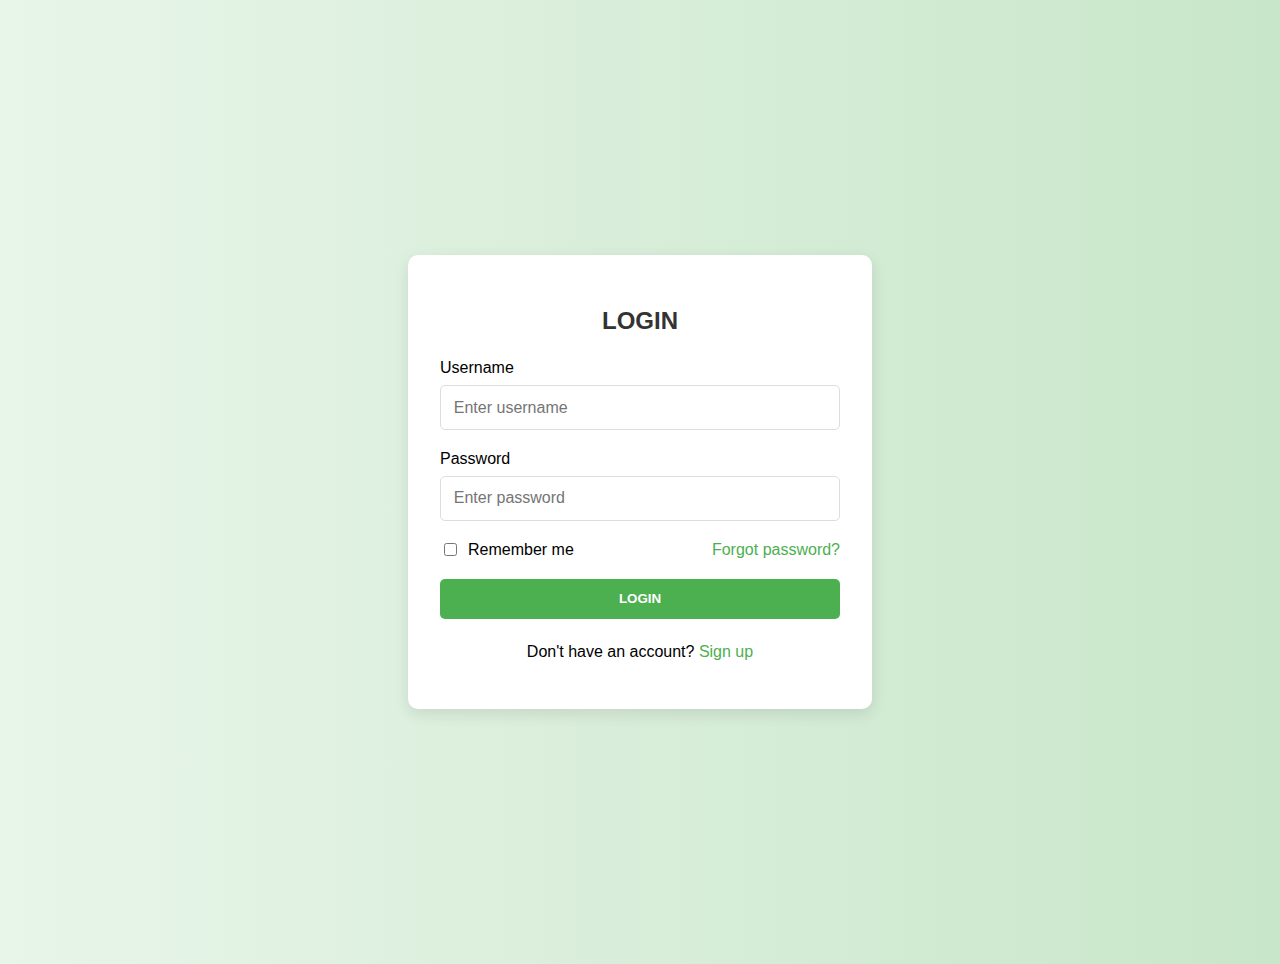
<file: index.html>
<!DOCTYPE html>
<html lang="en">
<head>
    <meta charset="UTF-8">
    <meta name="viewport" content="width=device-width, initial-scale=1.0">
    <title>Booking App - Login</title>  
    <link rel="stylesheet" href="styles.css">
    <link rel="icon" href="data:,">
</head>

<body id="login-page">
  
    <div class="login-container">
        <main>
           
            <h2 class="login-title">LOGIN</h2>  
            
            <form id="auth-form" class="login-form">
                <div class="input-group"> 
                    <label for="username">Username</label> 
                    <input type="text" id="username" placeholder="Enter username" required>
                </div>
                
                <div class="input-group">  
                    <label for="password">Password</label>  
                    <input type="password" id="password" placeholder="Enter password" required>
                </div>
                
                <div class="login-options">
                    <label class="remember-me">
                        <input type="checkbox"> Remember me
                    </label>
                    <a href="reset.html" class="forgot-password">Forgot password?</a>
                </div>
                
                <button type="submit" class="login-btn">LOGIN</button>
            </form>
            
            <div class="auth-links">
                <p>Don't have an account? <a href="signup.html">Sign up</a></p>
            </div>
        </main>
    </div>
    
    <script src="auth.js"></script>
</body>
</html>
</file>
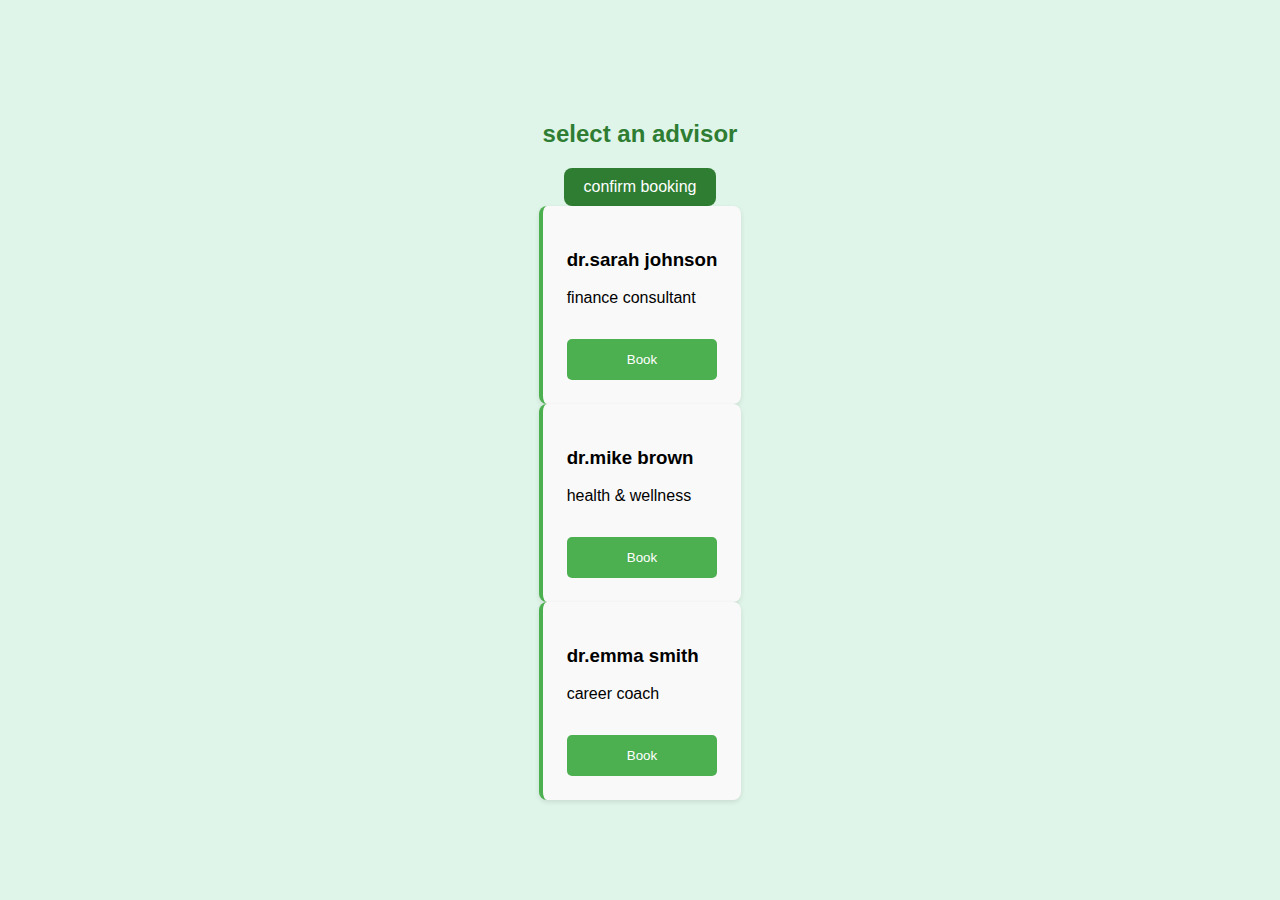
<file: booking.html>
<!DOCTYPE html>
<html lang="en">
<head>
    <meta charset="UTF-8">
    <meta name="viewport" content="width=device-width, initial-scale=1.0">
    <title>booking</title>
    <link rel="stylesheet" href="styles.css">
</head>
<body>
    <h2>select an advisor</h2>
    <button id="confirm-btn">confirm booking</button>
    <div id="advisors-container"></div>
    <script src="booking.js"></script>
</body>
</html>
</file>
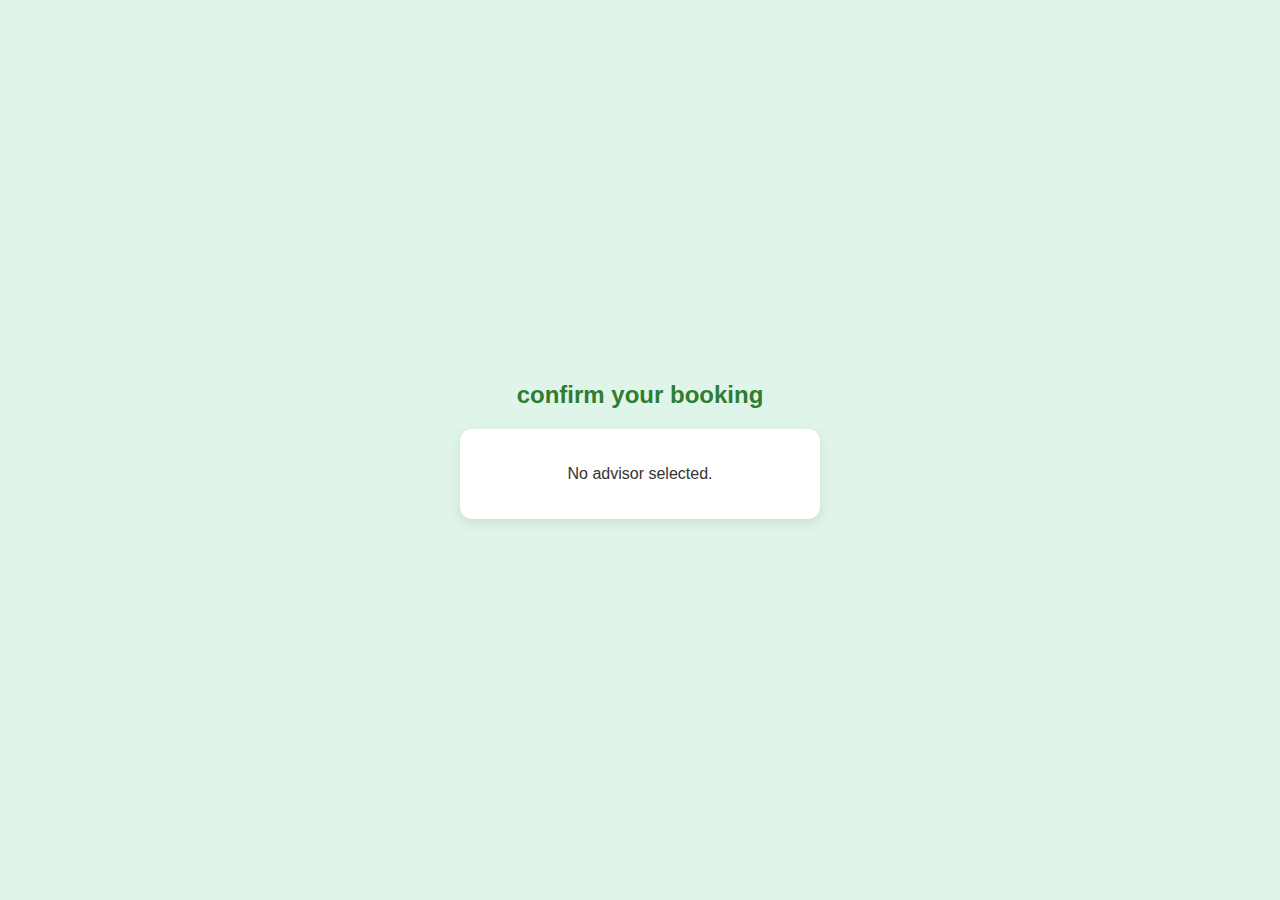
<file: confirm.html>
<!DOCTYPE html>
<html lang="en">
<head>
    <meta charset="UTF-8">
    <meta name="viewport" content="width=device-width, initial-scale=1.0">
    <title>confirm booking</title>
    <link rel="stylesheet" href="styles.css">
</head>
<body>
    <h2>confirm your booking</h2>
    <div id="confirmation-box"></div>

    <button id="confirm-btn">confirm booking</button>

</body>
<script src="data/confirm.js"></script>
</html>
</file>
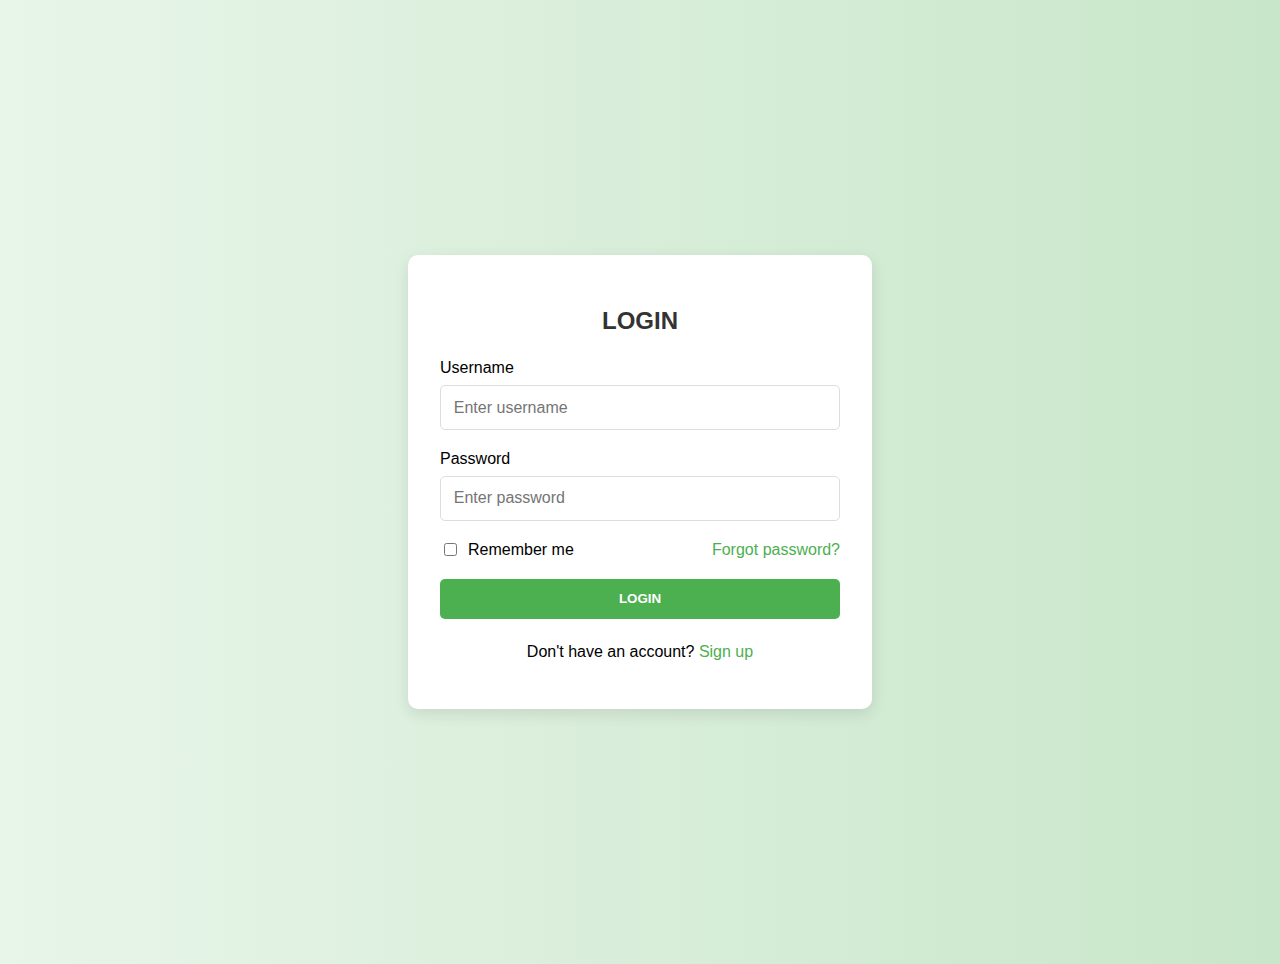
<file: dashboard.html>
<!DOCTYPE html>
<html lang="en">
<head>
  <meta charset="UTF-8">
  <meta name="viewport" content="width=device-width, initial-scale=1.0">
  <title>User Dashboard</title>
  <link rel="stylesheet" href="styles.css">
</head>
<body id="login-page"> <!-- استفاده از همان ID صفحه لاگین برای یکپارچگی -->
  <div class="dashboard-container">
    <h2 class="login-title">Welcome, <span id="user-name"></span></h2>
    <h3><span id="user-name"></span></h3>

    <div style="display: flex; flex-direction: column; align-items: center;">
      <a href="booking.html" class="btn">Book Appointment</a>
      <button id="history-btn" class="auth-btn blue-btn" style="display: none;">
        View Reservation History
    </button>
      <button id="logout-btn" class="btn-logout">Logout</button>
    </div>
  </div>

  <script>
    const currentUser = localStorage.getItem("currentUser");
    if (!currentUser) {
        window.location.href = "index.html"; 
    }
    document.getElementById("user-name").textContent = currentUser;
    const allReservations = JSON.parse(localStorage.getItem("reservations") || "[]");
    const userReservations = allReservations.filter(r => r.user === currentUser);

    if (userReservations.length > 0) {
        const btn = document.getElementById("history-btn");
        btn.innerText = `View Reservation History (${userReservations.length})`;
        btn.style.display = "inline-block";
        btn.onclick = () => window.location.href = "reservations.html";
       }
  </script>
  
  <script src="auth.js"></script>
</body>
</html>
</file>
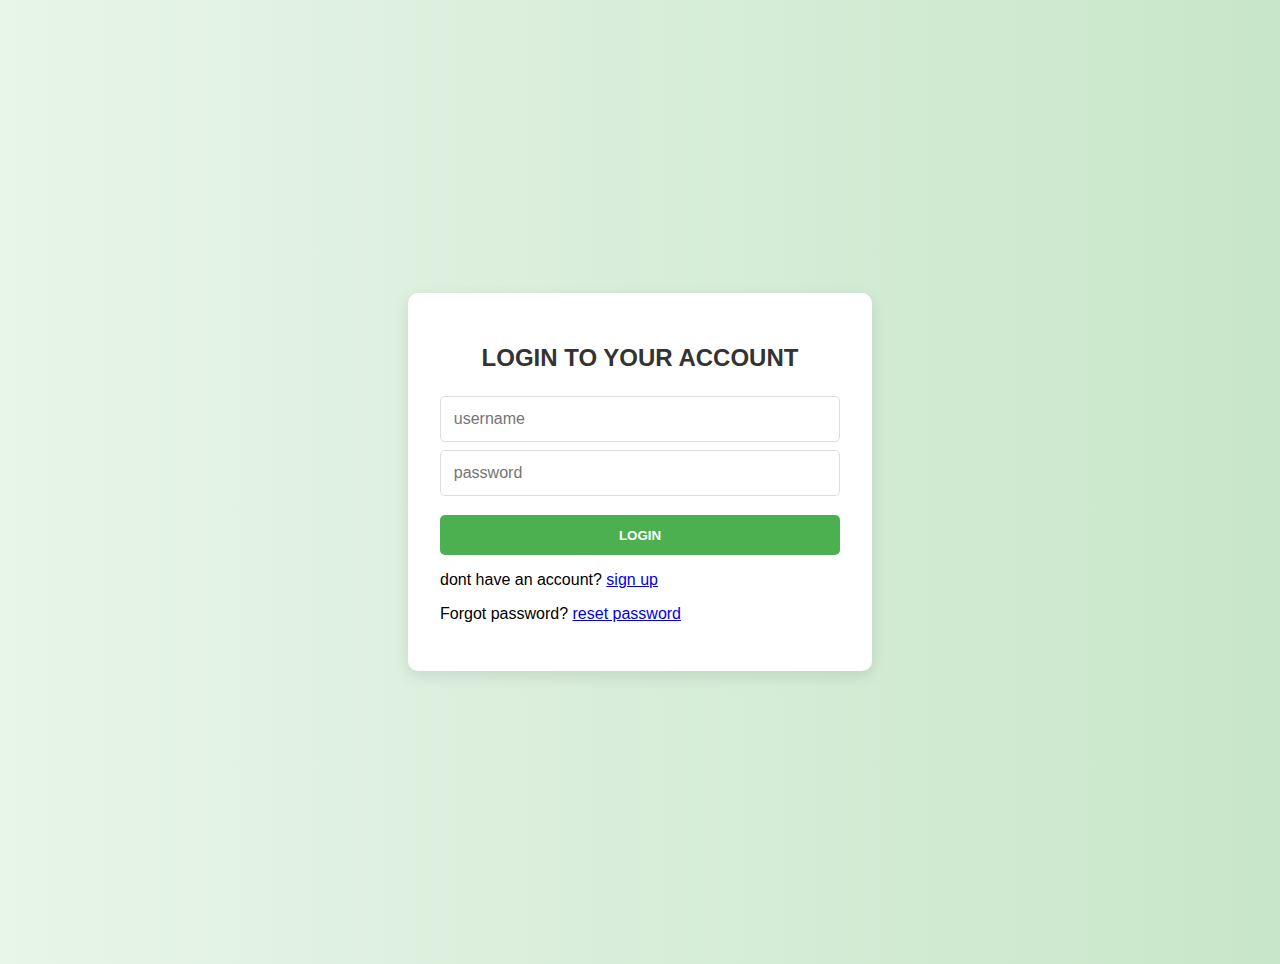
<file: login.html>
<!DOCTYPE html>
<html lang="en">
<head>
    <meta charset="UTF-8">
    <meta name="viewport" content="width=device-width, initial-scale=1.0">
    <title>login</title>
    <link rel="stylesheet" href="styles.css">
</head>
<body id="login-page">
    <div class="login-container">
    <main>
        <H2 class="login-title">login to your account</H2>

        <form id="auth-form" class="login-form">
            <div class="input-group">
            <input type="text" id="username" placeholder="username" required>
            <input type="password" id="password" placeholder="password" required>
            </div>
            <button type="submit" class="login-btn">Login</button>
        </form>
        
        <p>dont have an account? <a href="signup.html">sign up</a></p>
        <p>Forgot password? <a href="reset.html">reset password</a>
        </p>
       
    </main>
</div>
    <script src="auth.js"></script>
</body>
</html>
</file>
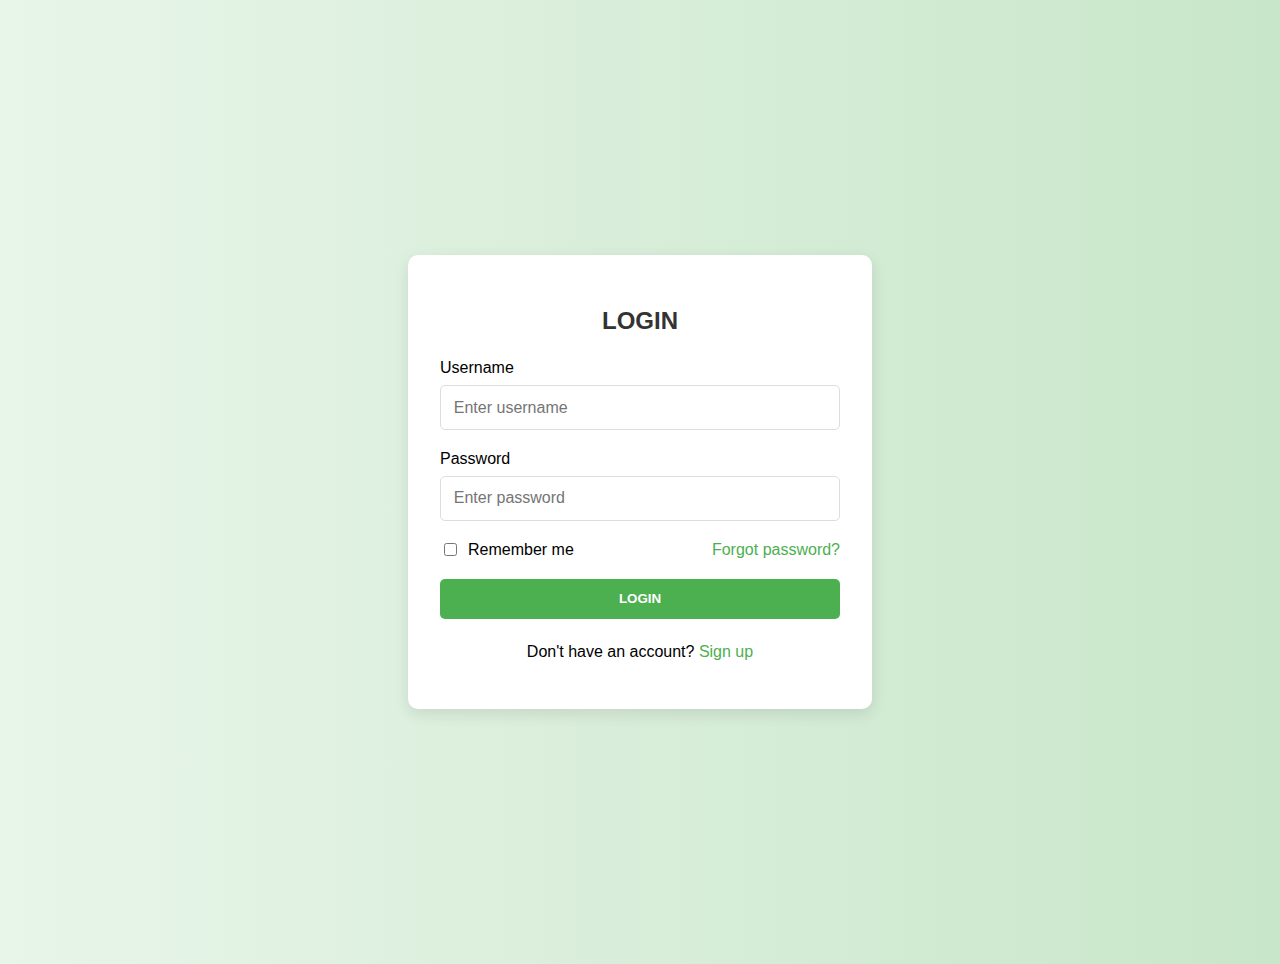
<file: reservations.html>
<!DOCTYPE html>
<html lang="en">
<head>
    <meta charset="UTF-8">
    <meta name="viewport" content="width=device-width, initial-scale=1.0">
    <title>Reservation History</title>
    <link rel="stylesheet" href="styles.css">
</head>
<body class="history-page">
    <div class="history-container">
        <h2>Your Reservations</h2>
        <div id="reservations-list" class="reservations-list"></div>
        <a href="dashboard.html" class="auth-btn">Back to Dashboard</a>
    </div>
    <script src="reservations.js"></script>
</body>
</html>
</file>
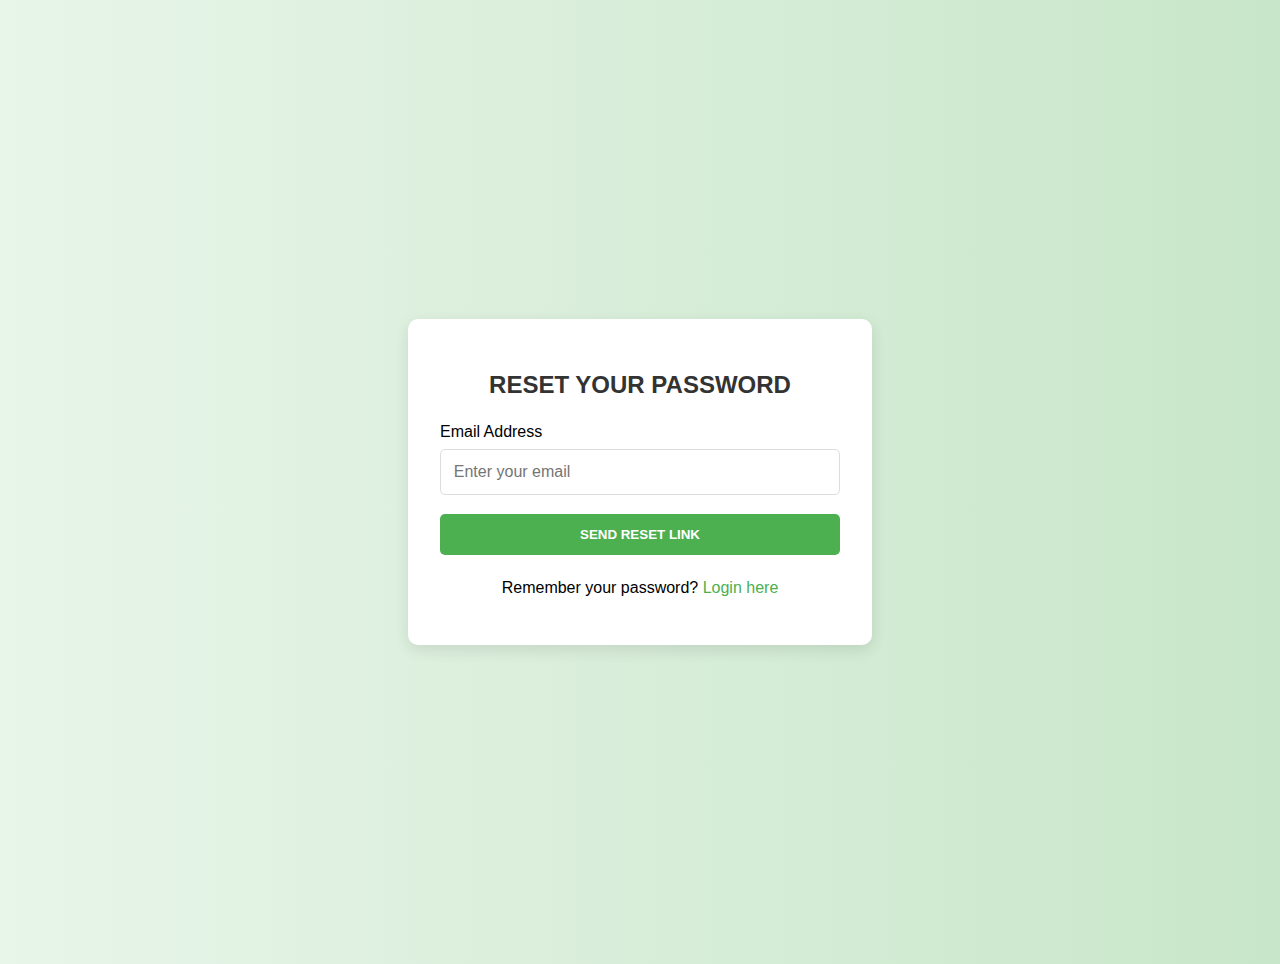
<file: reset.html>
<!DOCTYPE html>
<html lang="en">
<head>
    <meta charset="UTF-8">
    <meta name="viewport" content="width=device-width, initial-scale=1.0">
    <title>reset password</title>
    <link rel="stylesheet" href="styles.css">
</head>
<body id="login-page">
    <div class="login-container">
        <main>
            <h2 class="login-title"> reset your password</h2>
            <form id="reset-form" class="login-form">
                <div class="input-group">
                    <label for="reset-email">Email Address</label>
                    <input type="email" id="reset-email" placeholder="Enter your email" required>
                </div>
            <button type="submit" class="login-btn"> send reset link</button>
            </form>
            <div class="auth-links">
                <p>Remember your password? <a href="index.html">Login here</a></p>
            </div>
        </main>
    </div>
    <script src="reset.js"></script>
</body>
</html>
</file>
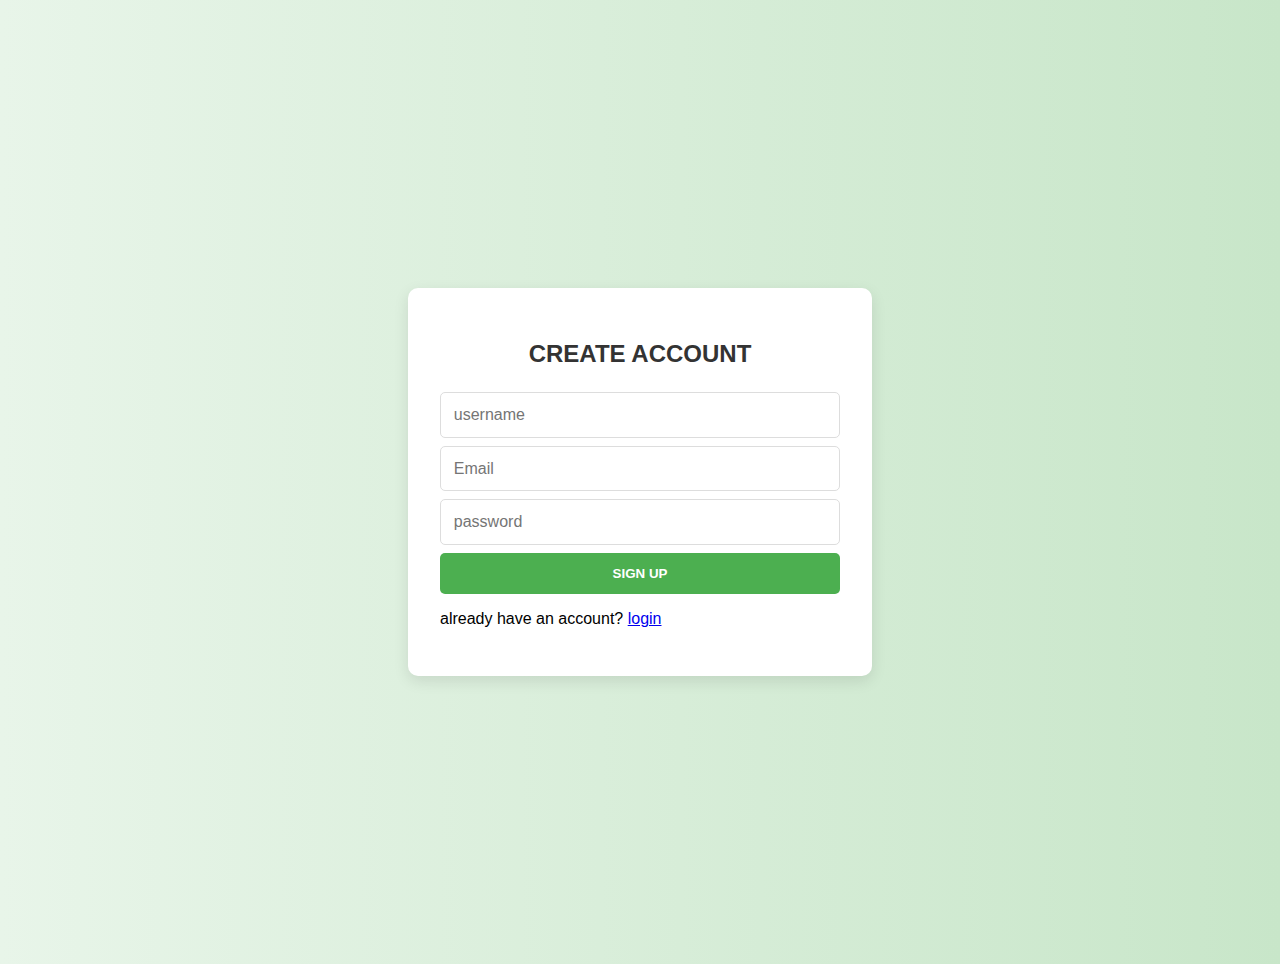
<file: signup.html>
<!DOCTYPE html>
<html lang="en">
<head>
    <meta charset="UTF-8">
    <meta name="viewport" content="width=device-width, initial-scale=1.0">
    <title>sign up</title>
    <link rel="stylesheet" href="styles.css">
</head>
<body id="login-page">
  <div class="login-container">
    <main>
        <h2 class="login-title">create account</h2>
        <!-- form -->
         <form id="signup-form" class="login-form">
          <div class="input-group">
           <input type="text" id="new-username" placeholder="username" required>
           <input type="email" id="new-email" placeholder="Email" required>
           <input type="password" id="new-password" placeholder="password" required>
           <button type="submit" class="login-btn">sign up</button>
           </div>
        </form>
           <!-- acc page  -->
            <p>already have an account? <a href="login.html">login</a></p>
            </main>
          </div>

          <script src="auth.js"></script> 
        </body>
</html>
</file>
<file: styles.css>
/* استایل‌های اصلی (بدون تغییر از نسخه شما) */
#login-page {
    font-family: Arial, sans-serif;
    background: linear-gradient(to right, #e8f5e9, #c8e6c9);
    padding: 2rem;
    margin: 0;
    min-height: 100vh;
    display: flex;
    justify-content: center;
    align-items: center;
}

.login-container {
    background: white;
    padding: 2rem;
    border-radius: 10px;
    box-shadow: 0 5px 15px rgba(0,0,0,0.1);
    max-width: 400px;
    width: 100%;
}

.login-title {
    color:#333;
    text-align: center;
    margin-bottom: 1.5rem;
    text-transform: uppercase;
}

.login-form {
    display: flex;
    flex-direction: column;
    gap: 1.2rem;
}

.input-group {
    display: flex;
    flex-direction: column;
    gap: 0.5rem;
}

.input-group input {
    padding: 0.8rem;
    border: 1px solid #ddd;
    border-radius: 5px;
    font-size: 1rem;
}

.login-btn {
    padding: 0.8rem;
    background: #4caf50;
    color: white;
    border: none;
    border-radius: 5px;
    cursor: pointer;
    text-transform: uppercase;
    font-weight: bold;
    transition: all 0.3s;
    width: 100%;
}

.login-btn:hover {
    background: #3d8b40;
    transform: translateY(-2px);
    box-shadow: 0 4px 8px rgba(76,175,80,0.3);
}

.login-options {
    display: flex;
    justify-content: space-between;
    align-items: center;
}

.remember-me {
    display: flex;
    align-items: center;
    gap: 0.5rem;
}

.forgot-password {
    color: #4caf50;
    text-decoration: none;
}

.forgot-password:hover {
    color: #3d8b40;
}

.auth-links {
    text-align: center;
    margin-top: 1.5rem;
}

.auth-links a {
    color: #4caf50;
    text-decoration: none;
}

/* استایل‌های داشبورد (سازگار با نسخه شما) */
.dashboard-container {
    background: white;
    padding: 2rem;
    border-radius: 10px;
    box-shadow: 0 5px 15px rgba(0,0,0,0.1);
    max-width: 500px;
    width: 100%;
    margin: auto;
    text-align: center;
}

.btn {
    display: inline-block;
    padding: 10px 20px;
    background-color: #007bff;
    color:#fff;
    text-decoration: none;
    border-radius:5px;
    transition: background-color 0.3s ease;
    margin: 0.5rem;
}

.btn:hover {
    background-color: #0056b3;
}

.btn-logout {
    background-color: #f44336;
    color: white;
    border: none;
    padding: 10px 20px;
    border-radius: 5px;
    cursor: pointer;
    margin: 0.5rem;
}

.btn-logout:hover {
    background-color: #d32f2f;
}
/* بوکینگ */
/* استایل صفحه رزرو */
.booking-page {
    background: linear-gradient(to right, #e8f5e9, #c8e6c9);
    min-height: 100vh;
    padding: 2rem;
}

.booking-container {
    max-width: 800px;
    margin: 0 auto;
    background: white;
    padding: 2rem;
    border-radius: 10px;
    box-shadow: 0 5px 15px rgba(0,0,0,0.1);
}

.page-title {
    color: #2e7d32;
    text-align: center;
    margin-bottom: 1.5rem;
}

.advisors-list {
    display: grid;
    grid-template-columns: repeat(auto-fill, minmax(250px, 1fr));
    gap: 1.5rem;
    margin-top: 2rem;
}

.advisor-card {
    background: #f9f9f9;
    padding: 1.5rem;
    border-radius: 8px;
    box-shadow: 0 2px 5px rgba(0,0,0,0.1);
    border-left: 4px solid #4caf50;
}

.advisor-card button {
    width: 100%;
    padding: 0.8rem;
    background: #4caf50;
    color: white;
    border: none;
    border-radius: 5px;
    cursor: pointer;
    margin-top: 1rem;
    transition: all 0.3s;
}

.advisor-card button:hover {
    background: #3d8b40;
}
/* هیستوری */
.auth-btn {
    padding: 10px 20px;
    border-radius: 5px;
    font-weight: bold;
    cursor: pointer;
    border: none;
    margin: 10px;
    transition: background-color 0.3s;
  }
  
  .blue-btn {
    background-color: #007bff;
    color: white;
  }
  
  .blue-btn:hover {
    background-color: #0056b3;
  }
  /* استایل صفحه تاریخچه */
.history-page {
    background: #3d8b40;
    min-height: 100vh;
    display: flex;
    align-items: center;
    justify-content: center;
    font-family: sans-serif;
  }
  
  .history-container {
    background: white;
    padding: 30px;
    border-radius: 20px;
    box-shadow: 0 0 15px rgba(0, 0, 0, 0.1);
    width: 90%;
    max-width: 600px;
    text-align: center;
  }
  
  .history-container h2 {
    margin-bottom: 20px;
    color: #333;
  }
  
  .reservations-list {
    display: flex;
    flex-direction: column;
    gap: 15px;
    margin-bottom: 20px;
  }
  
  /* کارت رزرو */
  .reservation-card {
    background: #f9f9f9;
    border-left: 6px solid #007bff;
    padding: 15px;
    border-radius: 10px;
    text-align: left;
  }
  
  .reservation-card h3 {
    margin: 0 0 5px;
    color: #007bff;
  }
  
  .reservation-card p {
    margin: 2px 0;
    color: #444;
  }
  
  /* دکمه لغو */
  .cancel-btn {
    background-color: #dc3545;
    color: white;
    padding: 6px 12px;
    border: none;
    border-radius: 6px;
    cursor: pointer;
    margin-top: 10px;
    font-weight: bold;
  }
  
  .cancel-btn:hover {
    background-color: #c82333;
  }
  /* === Confirm Page Styles === */

body {
    background-color: #e0f5e9; /* سبز کمرنگ مشابه بقیه صفحات */
    font-family: "Segoe UI", Tahoma, Geneva, Verdana, sans-serif;
    display: flex;
    flex-direction: column;
    align-items: center;
    justify-content: center;
    min-height: 100vh;
    margin: 0;
    padding: 0;
}

h2 {
    color: #2e7d32; /* سبز تیره‌تر برای هماهنگی با تم */
    margin-bottom: 20px;
}

#confirmation-box {
    background-color: white;
    padding: 20px 30px;
    border-radius: 12px;
    box-shadow: 0 4px 12px rgba(0, 0, 0, 0.1);
    margin-bottom: 20px;
    min-width: 300px;
    text-align: center;
    font-size: 16px;
    color: #333;
}

#confirm-btn {
    background-color: #2e7d32;
    color: white;
    border: none;
    padding: 10px 20px;
    font-size: 16px;
    border-radius: 8px;
    cursor: pointer;
    transition: background-color 0.3s ease;
}

#confirm-btn:hover {
    background-color: #1b5e20;
}
</file>
